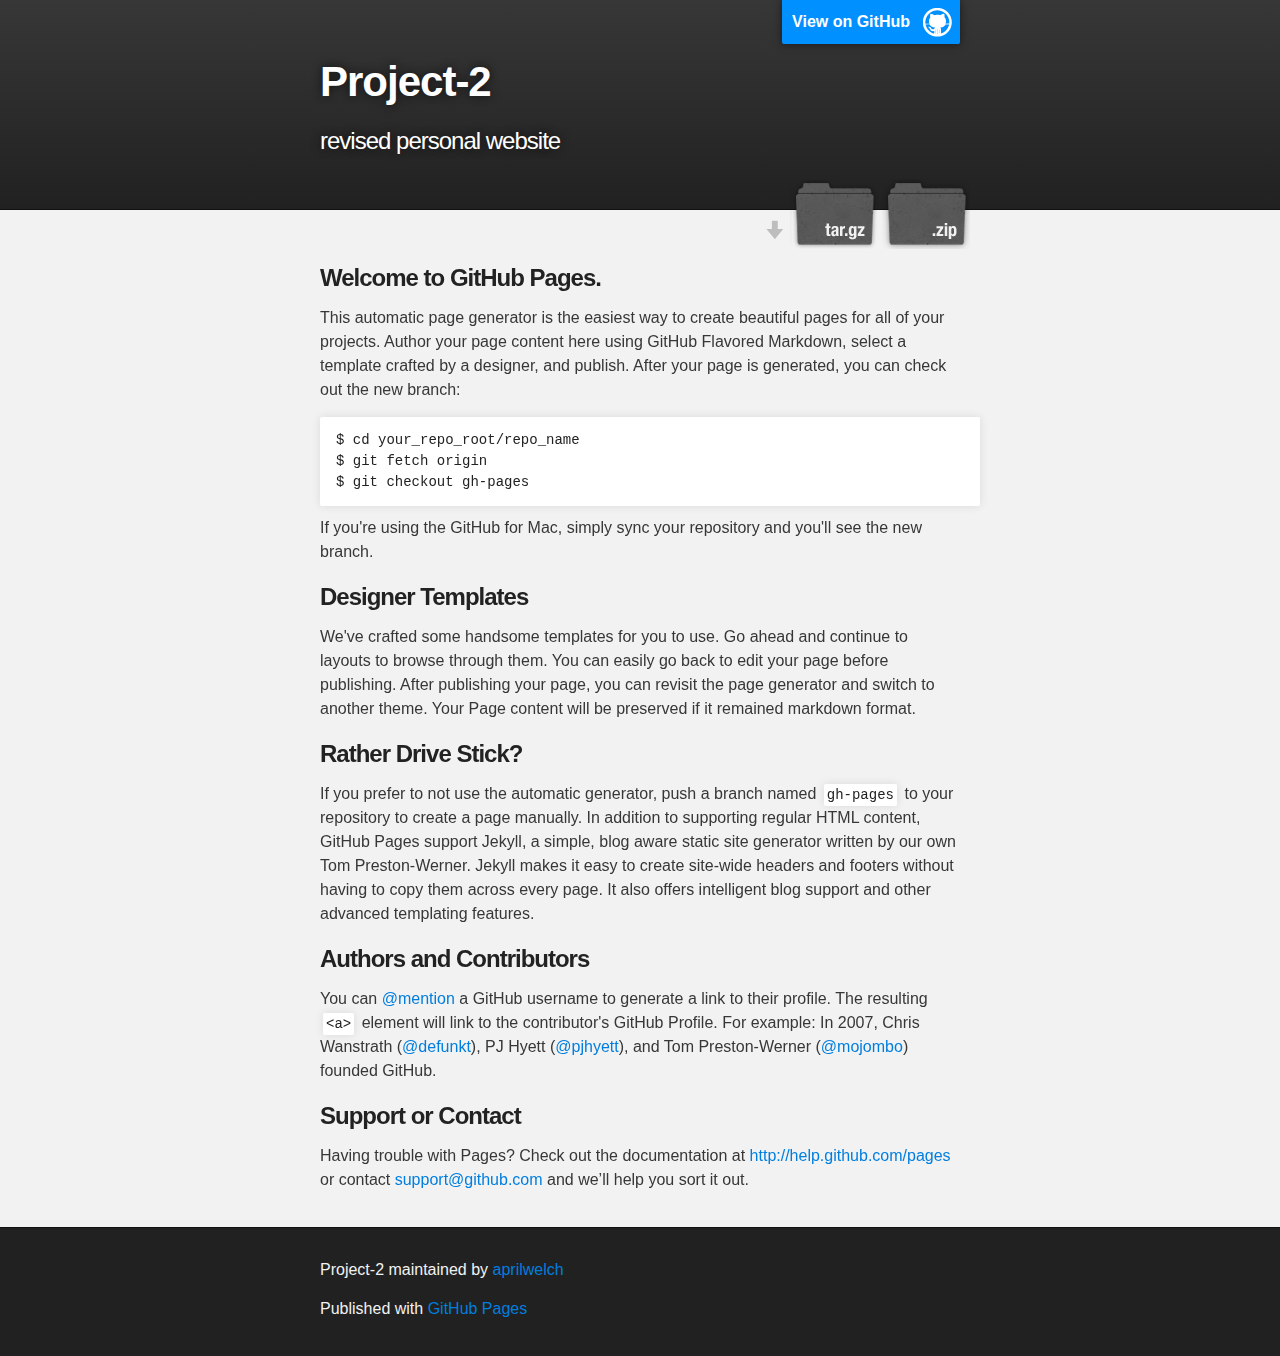
<file: index.html>
<!DOCTYPE html>
<html>

  <head>
    <meta charset='utf-8' />
    <meta http-equiv="X-UA-Compatible" content="chrome=1" />
    <meta name="description" content="Project-2 : revised personal website" />

    <link rel="stylesheet" type="text/css" media="screen" href="stylesheets/stylesheet.css">

    <title>Project-2</title>
  </head>

  <body>

    <!-- HEADER -->
    <div id="header_wrap" class="outer">
        <header class="inner">
          <a id="forkme_banner" href="https://github.com/aprilwelch/project-2">View on GitHub</a>

          <h1 id="project_title">Project-2</h1>
          <h2 id="project_tagline">revised personal website</h2>

            <section id="downloads">
              <a class="zip_download_link" href="https://github.com/aprilwelch/project-2/zipball/master">Download this project as a .zip file</a>
              <a class="tar_download_link" href="https://github.com/aprilwelch/project-2/tarball/master">Download this project as a tar.gz file</a>
            </section>
        </header>
    </div>

    <!-- MAIN CONTENT -->
    <div id="main_content_wrap" class="outer">
      <section id="main_content" class="inner">
        <h3>
<a name="welcome-to-github-pages" class="anchor" href="#welcome-to-github-pages"><span class="octicon octicon-link"></span></a>Welcome to GitHub Pages.</h3>

<p>This automatic page generator is the easiest way to create beautiful pages for all of your projects. Author your page content here using GitHub Flavored Markdown, select a template crafted by a designer, and publish. After your page is generated, you can check out the new branch:</p>

<pre><code>$ cd your_repo_root/repo_name
$ git fetch origin
$ git checkout gh-pages
</code></pre>

<p>If you're using the GitHub for Mac, simply sync your repository and you'll see the new branch.</p>

<h3>
<a name="designer-templates" class="anchor" href="#designer-templates"><span class="octicon octicon-link"></span></a>Designer Templates</h3>

<p>We've crafted some handsome templates for you to use. Go ahead and continue to layouts to browse through them. You can easily go back to edit your page before publishing. After publishing your page, you can revisit the page generator and switch to another theme. Your Page content will be preserved if it remained markdown format.</p>

<h3>
<a name="rather-drive-stick" class="anchor" href="#rather-drive-stick"><span class="octicon octicon-link"></span></a>Rather Drive Stick?</h3>

<p>If you prefer to not use the automatic generator, push a branch named <code>gh-pages</code> to your repository to create a page manually. In addition to supporting regular HTML content, GitHub Pages support Jekyll, a simple, blog aware static site generator written by our own Tom Preston-Werner. Jekyll makes it easy to create site-wide headers and footers without having to copy them across every page. It also offers intelligent blog support and other advanced templating features.</p>

<h3>
<a name="authors-and-contributors" class="anchor" href="#authors-and-contributors"><span class="octicon octicon-link"></span></a>Authors and Contributors</h3>

<p>You can <a href="https://github.com/blog/821" class="user-mention">@mention</a> a GitHub username to generate a link to their profile. The resulting <code>&lt;a&gt;</code> element will link to the contributor's GitHub Profile. For example: In 2007, Chris Wanstrath (<a href="https://github.com/defunkt" class="user-mention">@defunkt</a>), PJ Hyett (<a href="https://github.com/pjhyett" class="user-mention">@pjhyett</a>), and Tom Preston-Werner (<a href="https://github.com/mojombo" class="user-mention">@mojombo</a>) founded GitHub.</p>

<h3>
<a name="support-or-contact" class="anchor" href="#support-or-contact"><span class="octicon octicon-link"></span></a>Support or Contact</h3>

<p>Having trouble with Pages? Check out the documentation at <a href="http://help.github.com/pages">http://help.github.com/pages</a> or contact <a href="mailto:support@github.com">support@github.com</a> and we’ll help you sort it out.</p>
      </section>
    </div>

    <!-- FOOTER  -->
    <div id="footer_wrap" class="outer">
      <footer class="inner">
        <p class="copyright">Project-2 maintained by <a href="https://github.com/aprilwelch">aprilwelch</a></p>
        <p>Published with <a href="http://pages.github.com">GitHub Pages</a></p>
      </footer>
    </div>

    

  </body>
</html>
</file>
<file: stylesheets/stylesheet.css>
/*******************************************************************************
Slate Theme for GitHub Pages
by Jason Costello, @jsncostello
*******************************************************************************/

@import url(pygment_trac.css);

/*******************************************************************************
MeyerWeb Reset
*******************************************************************************/

html, body, div, span, applet, object, iframe,
h1, h2, h3, h4, h5, h6, p, blockquote, pre,
a, abbr, acronym, address, big, cite, code,
del, dfn, em, img, ins, kbd, q, s, samp,
small, strike, strong, sub, sup, tt, var,
b, u, i, center,
dl, dt, dd, ol, ul, li,
fieldset, form, label, legend,
table, caption, tbody, tfoot, thead, tr, th, td,
article, aside, canvas, details, embed,
figure, figcaption, footer, header, hgroup,
menu, nav, output, ruby, section, summary,
time, mark, audio, video {
  margin: 0;
  padding: 0;
  border: 0;
  font: inherit;
  vertical-align: baseline;
}

/* HTML5 display-role reset for older browsers */
article, aside, details, figcaption, figure,
footer, header, hgroup, menu, nav, section {
  display: block;
}

ol, ul {
  list-style: none;
}

blockquote, q {
}

table {
  border-collapse: collapse;
  border-spacing: 0;
}

/*******************************************************************************
Theme Styles
*******************************************************************************/

body {
  box-sizing: border-box;
  color:#373737;
  background: #212121;
  font-size: 16px;
  font-family: 'Myriad Pro', Calibri, Helvetica, Arial, sans-serif;
  line-height: 1.5;
  -webkit-font-smoothing: antialiased;
}

h1, h2, h3, h4, h5, h6 {
  margin: 10px 0;
  font-weight: 700;
  color:#222222;
  font-family: 'Lucida Grande', 'Calibri', Helvetica, Arial, sans-serif;
  letter-spacing: -1px;
}

h1 {
  font-size: 36px;
  font-weight: 700;
}

h2 {
  padding-bottom: 10px;
  font-size: 32px;
  background: url('../images/bg_hr.png') repeat-x bottom;
}

h3 {
  font-size: 24px;
}

h4 {
  font-size: 21px;
}

h5 {
  font-size: 18px;
}

h6 {
  font-size: 16px;
}

p {
  margin: 10px 0 15px 0;
}

footer p {
  color: #f2f2f2;
}

a {
  text-decoration: none;
  color: #007edf;
  text-shadow: none;

  transition: color 0.5s ease;
  transition: text-shadow 0.5s ease;
  -webkit-transition: color 0.5s ease;
  -webkit-transition: text-shadow 0.5s ease;
  -moz-transition: color 0.5s ease;
  -moz-transition: text-shadow 0.5s ease;
  -o-transition: color 0.5s ease;
  -o-transition: text-shadow 0.5s ease;
  -ms-transition: color 0.5s ease;
  -ms-transition: text-shadow 0.5s ease;
}

#main_content a:hover {
  color: #0069ba;
  text-shadow: #0090ff 0px 0px 2px;
}

footer a:hover {
  color: #43adff;
  text-shadow: #0090ff 0px 0px 2px;
}

em {
  font-style: italic;
}

strong {
  font-weight: bold;
}

img {
  position: relative;
  margin: 0 auto;
  max-width: 739px;
  padding: 5px;
  margin: 10px 0 10px 0;
  border: 1px solid #ebebeb;

  box-shadow: 0 0 5px #ebebeb;
  -webkit-box-shadow: 0 0 5px #ebebeb;
  -moz-box-shadow: 0 0 5px #ebebeb;
  -o-box-shadow: 0 0 5px #ebebeb;
  -ms-box-shadow: 0 0 5px #ebebeb;
}

pre, code {
  width: 100%;
  color: #222;
  background-color: #fff;

  font-family: Monaco, "Bitstream Vera Sans Mono", "Lucida Console", Terminal, monospace;
  font-size: 14px;

  border-radius: 2px;
  -moz-border-radius: 2px;
  -webkit-border-radius: 2px;



}

pre {
  width: 100%;
  padding: 10px;
  box-shadow: 0 0 10px rgba(0,0,0,.1);
  overflow: auto;
}

code {
  padding: 3px;
  margin: 0 3px;
  box-shadow: 0 0 10px rgba(0,0,0,.1);
}

pre code {
  display: block;
  box-shadow: none;
}

blockquote {
  color: #666;
  margin-bottom: 20px;
  padding: 0 0 0 20px;
  border-left: 3px solid #bbb;
}

ul, ol, dl {
  margin-bottom: 15px
}

ul li {
  list-style: inside;
  padding-left: 20px;
}

ol li {
  list-style: decimal inside;
  padding-left: 20px;
}

dl dt {
  font-weight: bold;
}

dl dd {
  padding-left: 20px;
  font-style: italic;
}

dl p {
  padding-left: 20px;
  font-style: italic;
}

hr {
  height: 1px;
  margin-bottom: 5px;
  border: none;
  background: url('../images/bg_hr.png') repeat-x center;
}

table {
  border: 1px solid #373737;
  margin-bottom: 20px;
  text-align: left;
 }

th {
  font-family: 'Lucida Grande', 'Helvetica Neue', Helvetica, Arial, sans-serif;
  padding: 10px;
  background: #373737;
  color: #fff;
 }

td {
  padding: 10px;
  border: 1px solid #373737;
 }

form {
  background: #f2f2f2;
  padding: 20px;
}

img {
  width: 100%;
  max-width: 100%;
}

/*******************************************************************************
Full-Width Styles
*******************************************************************************/

.outer {
  width: 100%;
}

.inner {
  position: relative;
  max-width: 640px;
  padding: 20px 10px;
  margin: 0 auto;
}

#forkme_banner {
  display: block;
  position: absolute;
  top:0;
  right: 10px;
  z-index: 10;
  padding: 10px 50px 10px 10px;
  color: #fff;
  background: url('../images/blacktocat.png') #0090ff no-repeat 95% 50%;
  font-weight: 700;
  box-shadow: 0 0 10px rgba(0,0,0,.5);
  border-bottom-left-radius: 2px;
  border-bottom-right-radius: 2px;
}

#header_wrap {
  background: #212121;
  background: -moz-linear-gradient(top, #373737, #212121);
  background: -webkit-linear-gradient(top, #373737, #212121);
  background: -ms-linear-gradient(top, #373737, #212121);
  background: -o-linear-gradient(top, #373737, #212121);
  background: linear-gradient(top, #373737, #212121);
}

#header_wrap .inner {
  padding: 50px 10px 30px 10px;
}

#project_title {
  margin: 0;
  color: #fff;
  font-size: 42px;
  font-weight: 700;
  text-shadow: #111 0px 0px 10px;
}

#project_tagline {
  color: #fff;
  font-size: 24px;
  font-weight: 300;
  background: none;
  text-shadow: #111 0px 0px 10px;
}

#downloads {
  position: absolute;
  width: 210px;
  z-index: 10;
  bottom: -40px;
  right: 0;
  height: 70px;
  background: url('../images/icon_download.png') no-repeat 0% 90%;
}

.zip_download_link {
  display: block;
  float: right;
  width: 90px;
  height:70px;
  text-indent: -5000px;
  overflow: hidden;
  background: url(../images/sprite_download.png) no-repeat bottom left;
}

.tar_download_link {
  display: block;
  float: right;
  width: 90px;
  height:70px;
  text-indent: -5000px;
  overflow: hidden;
  background: url(../images/sprite_download.png) no-repeat bottom right;
  margin-left: 10px;
}

.zip_download_link:hover {
  background: url(../images/sprite_download.png) no-repeat top left;
}

.tar_download_link:hover {
  background: url(../images/sprite_download.png) no-repeat top right;
}

#main_content_wrap {
  background: #f2f2f2;
  border-top: 1px solid #111;
  border-bottom: 1px solid #111;
}

#main_content {
  padding-top: 40px;
}

#footer_wrap {
  background: #212121;
}



/*******************************************************************************
Small Device Styles
*******************************************************************************/

@media screen and (max-width: 480px) {
  body {
    font-size:14px;
  }

  #downloads {
    display: none;
  }

  .inner {
    min-width: 320px;
    max-width: 480px;
  }

  #project_title {
  font-size: 32px;
  }

  h1 {
    font-size: 28px;
  }

  h2 {
    font-size: 24px;
  }

  h3 {
    font-size: 21px;
  }

  h4 {
    font-size: 18px;
  }

  h5 {
    font-size: 14px;
  }

  h6 {
    font-size: 12px;
  }

  code, pre {
    min-width: 320px;
    max-width: 480px;
    font-size: 11px;
  }

}
</file>
